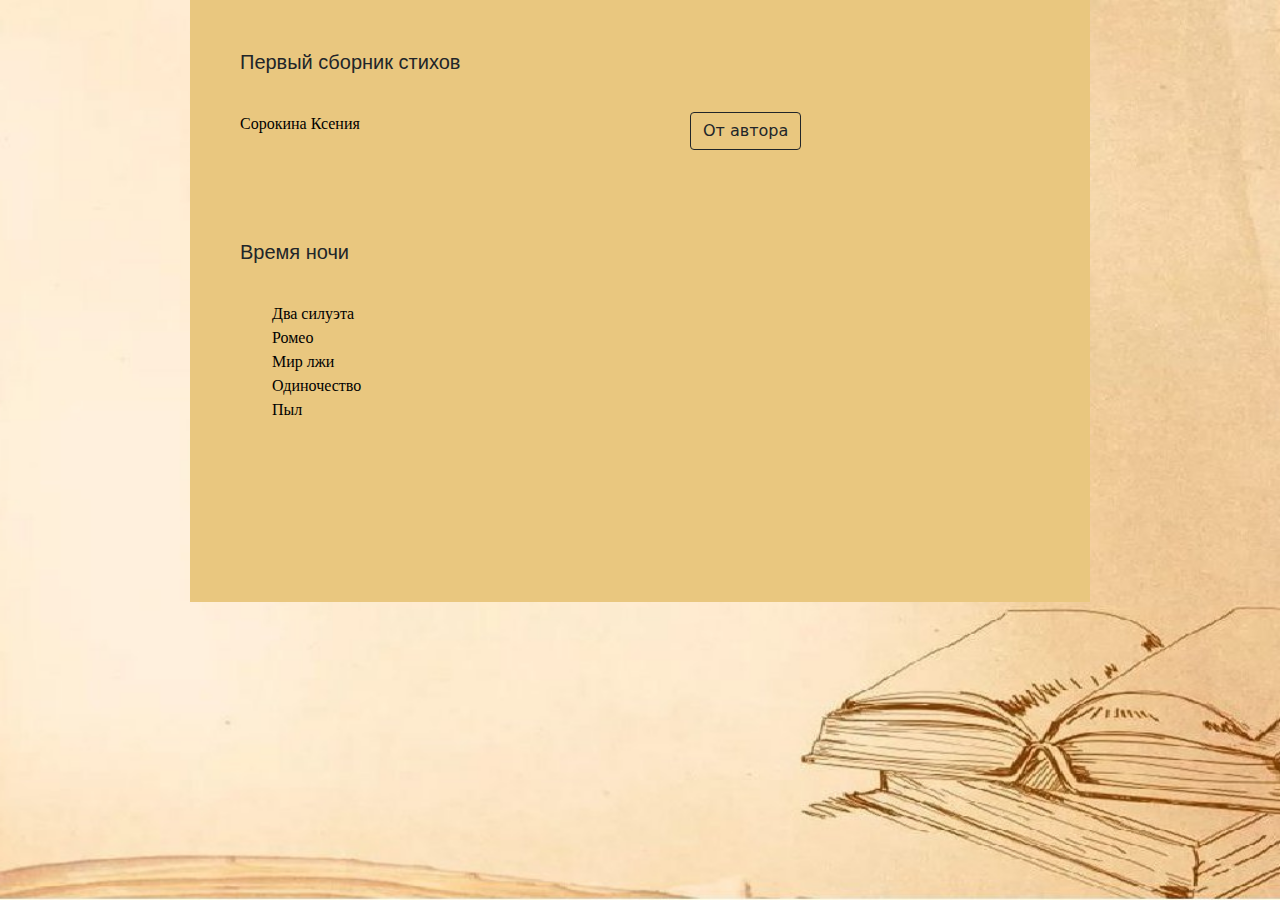
<file: index.html>
<!DOCTYPE html>
<html lang="en">
<head>
    <meta charset="UTF-8">
    <meta http-equiv="X-UA-Compatible" content="IE=edge">
    <meta name="viewport" content="width=device-width, initial-scale=1.0">
    <title>poesia.ks</title>
    <link rel="stylesheet" href="bootstrap-5.1.3-dist/css/bootstrap.min.css">
    <link rel="stylesheet" href="style.css">
</head>
<body>
    <div class="main">
 <div class="first">
    <div class="heading">
        <h1>Первый сборник стихов</h1>
        <p>
        <a href="https://www.instagram.com/ks.susha_/">Сорокина Ксения</a>
        </p>
    
    <div class="mini">
        <!-- Button trigger modal -->
<button type="button" class="btn btn-outline-dark"  data-bs-toggle="modal" data-bs-target="#exampleModal">
    От автора
  </button>
  
  <!-- Modal -->
  <div class="modal fade" id="exampleModal" tabindex="-1" aria-labelledby="exampleModalLabel" aria-hidden="true">
    <div class="modal-dialog">
      <div class="modal-content">
        <div class="modal-header">
          <h5 class="modal-title" id="exampleModalLabel">Благодарность автора</h5>
          <button type="button" class="btn-close" data-bs-dismiss="modal" aria-label="Close"></button>
        </div>
        <div class="modal-body">
          Я благодарю каждого, кто уделил немного своего времини и оценил мое творчество.
        </div>
        <div class="modal-footer">
          <button type="button" class="btn btn-secondary" data-bs-dismiss="modal">Закрыть</button>
          
        </div>
      </div>
    </div>
  </div>
  
    </div>
    </div>
 </div>   
    <div class="second">
        <div class="title">
            <h1>Время ночи</h1>
        </div>
        <div class="content">
            <ul>
                <li>
                    <a href="first verse/index.html">Два силуэта</a>
                </li>
                <li>
                    <a href="second verse/index.html">Ромео</a>
                </li>
                <li>
                    <a href="fourth verse/indx.html">Мир лжи</a>
                </li>
                <li>
                    <a href="fifth verse/index.html">Одиночество</a>
                </li>
                <li>
                    <a href="sixth verse/index.html">Пыл</a>
                </li>
            </ul>
        </div>
        
    </div>
    </div>




    <script src="bootstrap-5.1.3-dist/js/bootstrap.min.js"></script>
</body>
</html>
</file>
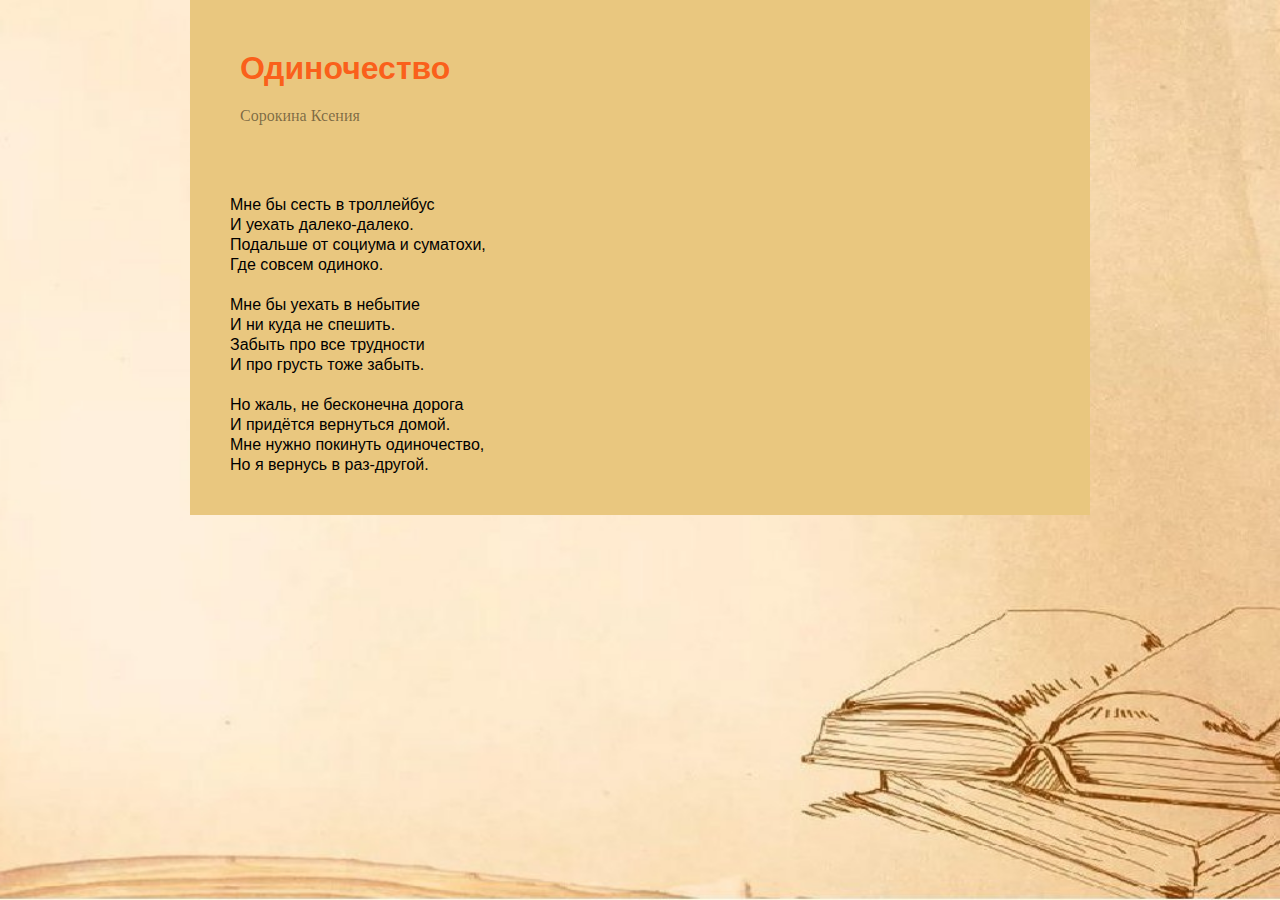
<file: personal pages/fifth verse/index.html>
<!DOCTYPE html>
<html lang="en">
<head>
    <meta charset="UTF-8">
    <meta http-equiv="X-UA-Compatible" content="IE=edge">
    <meta name="viewport" content="width=device-width, initial-scale=1.0">
    <title>Document</title>
    <link rel="stylesheet" href="style.css">
</head>
<body>
    <div class="main">
        <div class="first">
            <h1>Одиночество</h1>
            <div class="link">
            <p> 
                <a href="../../personal pages/index.html">
                    Сорокина Ксения
                </a>
            </p>
            </div>
        </div>
        <div class="second">
            <p class="verse">
                Мне бы сесть в троллейбус
                <br>
                И уехать далеко-далеко.
                <br>
                Подальше от социума и суматохи,
                <br>
                Где совсем одиноко. 
                </br>
                
                <br>
                Мне бы уехать в небытие
                <br>
                И ни куда не спешить.
                <br>
                Забыть про все трудности
                <br>
                И про грусть тоже забыть. 
               </br>
                
                <br>
                Но жаль, не бесконечна дорога
                <br>
                И придётся вернуться домой.
                <br>
                Мне нужно покинуть одиночество,
                <br>
                Но я вернусь в раз-другой.
            </br>
            </p>
        </div>
        <div class="third">
            
        </div>
        </div>
</body>
</html>
</file>
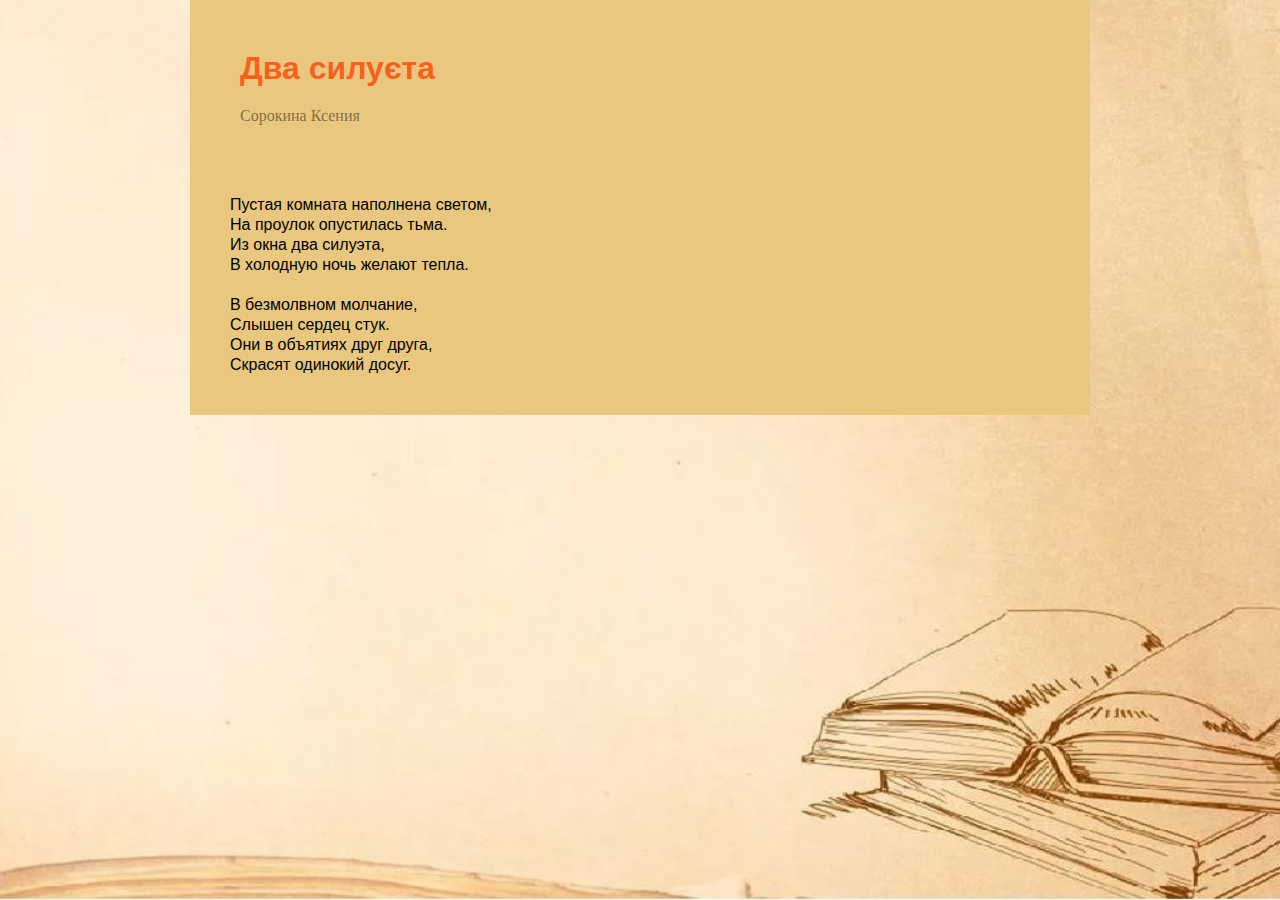
<file: personal pages/first verse/index.html>
<!DOCTYPE html>
<html lang="en">
<head>
    <meta charset="UTF-8">
    <meta http-equiv="X-UA-Compatible" content="IE=edge">
    <meta name="viewport" content="width=device-width, initial-scale=1.0">
    <title>Document</title>
    <link rel="stylesheet" href="ctyle.css">
</head>
<body>
    <div class="main">
    <div class="first">
        <h1>Два силуєта</h1>
        <div class="link">
        <p> 
            <a href="../../personal pages/index.html">
                Сорокина Ксения
            </a>
        </p>
        </div>
    </div>
    <div class="second">
        <p class="verse">
            Пустая комната наполнена светом,
            <br>
            На проулок опустилась тьма.
            <br>
            Из окна два силуэта,
           <br>
            В холодную ночь желают тепла.
            </br>

            <br>
            В безмолвном молчание,
            <br>
            Слышен сердец стук.
            <br>
            Они в объятиях друг друга,
            <br>
            Скрасят одинокий досуг.
        </br>
        </p>
    </div>
    <div class="third">
        
    </div>
    </div>
</body>
</html>
</file>
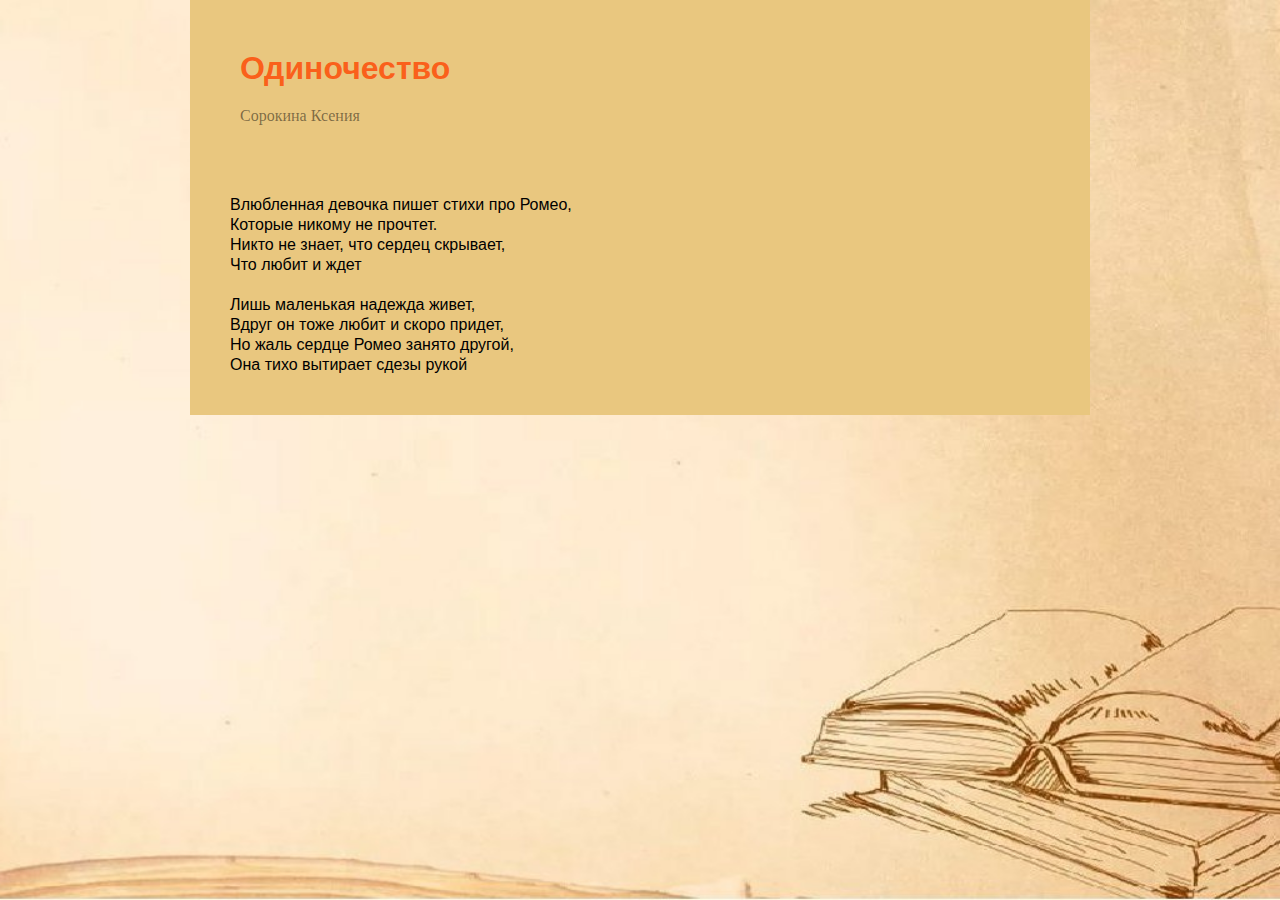
<file: personal pages/second verse/index.html>
<!DOCTYPE html>
<html lang="en">
<head>
    <meta charset="UTF-8">
    <meta http-equiv="X-UA-Compatible" content="IE=edge">
    <meta name="viewport" content="width=device-width, initial-scale=1.0">
    <title>Document</title>
    <link rel="stylesheet" href="style.css">
</head>
<body>
    <div class="main">
        <div class="first">
            <h1>Одиночество</h1>
            <div class="link">
            <p> 
                <a href="../../personal pages/index.html">
                    Сорокина Ксения
                </a>
            </p>
            </div>
        </div>
        <div class="second">
            <p class="verse">
                Влюбленная девочка пишет стихи про Ромео,
                <br>
                Которые никому не прочтет.
                <br>
                Никто не знает, что сердец скрывает,
                <br>
                Что любит и ждет
                </br>
                <br>
                Лишь маленькая надежда живет,
                <br>
                Вдруг он тоже любит и скоро придет,
                <br>
                Но жаль сердце Ромео занято другой,
                <br>
                Она тихо вытирает сдезы рукой
            </br>
            </p>
        </div>
        <div class="third">
            
        </div>
        </div>
    </body>
    </html>
</body>
</html>
</file>
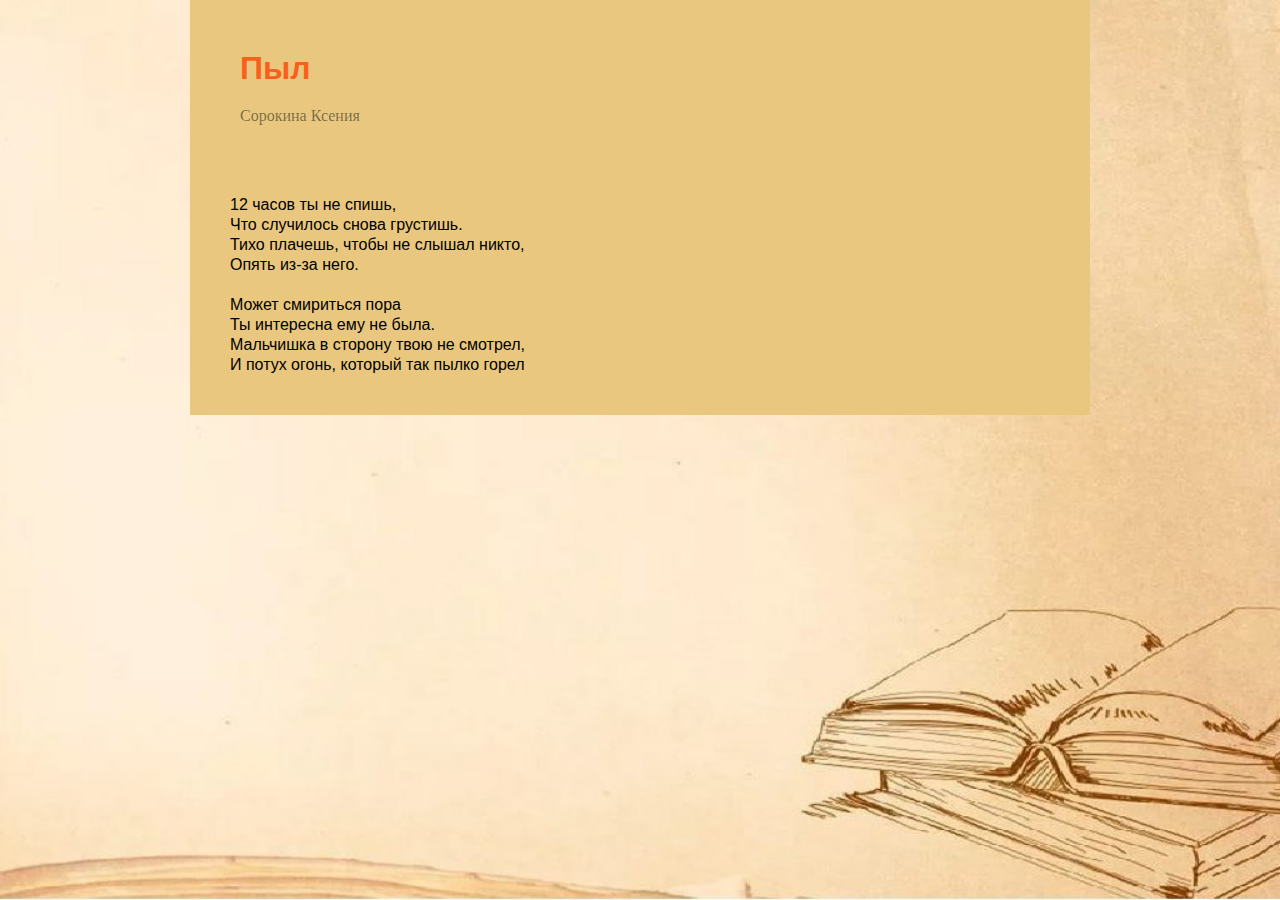
<file: personal pages/sixth verse/index.html>
<!DOCTYPE html>
<html lang="en">
<head>
    <meta charset="UTF-8">
    <meta http-equiv="X-UA-Compatible" content="IE=edge">
    <meta name="viewport" content="width=device-width, initial-scale=1.0">
    <title>Document</title>
    <link rel="stylesheet" href="style.css">
</head>
<body>
    <div class="main">
        <div class="first">
            <h1>Пыл</h1>
            <div class="link">
            <p> 
                <a href="../../personal pages/index.html">
                    Сорокина Ксения
                </a>
            </p>
            </div>
        </div>
        <div class="second">
            <p class="verse">
                12 часов ты не спишь,
                <br>
                Что случилось снова грустишь.
                <br>
                Тихо плачешь, чтобы не слышал никто,
                <br>
                Опять из-за него.
                </br>
                
                <br>
                Может смириться пора
                <br>
                Ты интересна ему не была.
                <br>
                Мальчишка в сторону твою не смотрел,
                <br>
                И потух огонь, который так пылко горел
            </br>
            </p>
        </div>
        <div class="third">
            
        </div>
        </div>
</body>
</html>
</file>
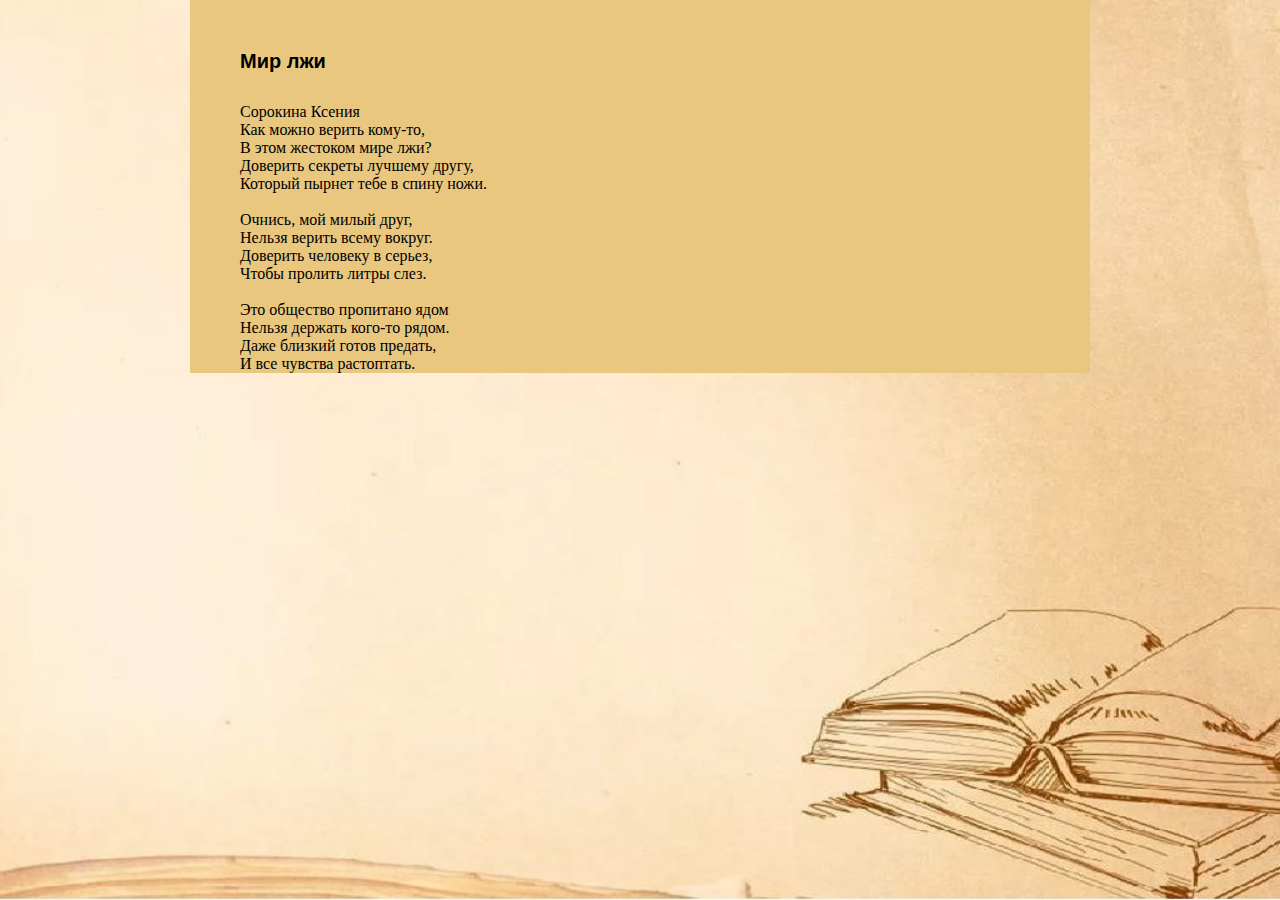
<file: indx.html>
<!DOCTYPE html>
<html lang="en">
<head>
    <meta charset="UTF-8">
    <meta http-equiv="X-UA-Compatible" content="IE=edge">
    <meta name="viewport" content="width=device-width, initial-scale=1.0">
    <title>Document</title>
    <link rel="stylesheet" href="style.css">
</head>
<body>
    <div class="main">
        <div class="first">
            <h1>Мир лжи</h1>
            <div class="link">
            <p> 
                <a href="../../personal pages/index.html">
                    Сорокина Ксения
                </a>
            </p>
            </div>
        </div>
        <div class="second">
            <p class="verse">
                Как можно верить кому-то,
                <br>
                В этом жестоком мире лжи?
                <br>
                Доверить секреты лучшему другу,
                <br>
                Который пырнет тебе в спину ножи.
                </br>

                <br>
                Очнись, мой милый друг,
                <br>
                Нельзя верить всему вокруг.
                <br>
                Доверить человеку в серьез,
                <br>
                Чтобы пролить литры слез.
                </br>
                <br>
                Это общество пропитано ядом
                <br>
                Нельзя держать кого-то рядом.
                <br>
                Даже близкий готов предать,
                <br>
                И все чувства растоптать.
            </br>
            </p>
        </div>
        <div class="third">
            
        </div>
        </div>
</body>
</html>
</file>
<file: style.css>
*{
    margin: 0;
    padding: 0;
    box-sizing: border-box;
}
body{
    background: url(boock3.jpg) no-repeat center center fixed;
    background-size: cover;
    width: 100%;
    min-height: 100%;
}
.main{
    margin: 0 auto ;
    height: 100%;
    width: 900px;
    background-color: rgb(233, 199, 127);
    
    
}
h1{
    padding: 50px 50px 30px;
    font-size: 20px;
    font-family: 'Franklin Gothic Medium', 'Arial Narrow', Arial, sans-serif;
}
p{
    padding: 0px 50px;
}
.second{
    width: 990px;
    height: 100%;

}
.content{
    width: 700px;
    height: 300px;
    padding: 0px 50px;
}
a{
    text-decoration: none;
    color: black;
    font-family: Cambria, Cochin, Georgia, Times, 'Times New Roman', serif ;
}
li{
    list-style-type: none;
}
.heading{
    width: 500px;
    height: 100%; 

}

.text{
    width: 20px;
    height: 100%;
    border: 1px solid black;
    position: relative;
    left: 500px;
    top: -40px;
    border-radius: 20px;
    font-size: 10px;
    
    
}
.first{
    width: 800px;
    height: 100%;
}
a:hover{
    color: orangered;
}
.text:hover{
    
}
.btn-outline-dark{
     position: relative;
    left: 500px;
    top: -40px;
    border-radius: -10px;
    
}
</file>
<file: personal pages/fifth verse/style.css>
body{
    background: url(boock3.jpg) no-repeat center center fixed;
    background-size: cover;
    width: 100%;
    
}
*{
    margin: 0;
    padding: 0;
    box-sizing: border-box;
}
.main{
    margin: 0 auto ;
    height: 100%;
    width: 900px;
    background-color: rgb(233, 199, 127);
}
.first{
    width: 700px;
    
    padding: 50px;
}
a{
    text-decoration: none ;
    color: rgba(0, 0, 0, 0.479);
}

.link{
    width: 200px;
    height: 100%;
    padding: 20px 0 ;
}
a:hover{
    color: orangered;

}
.second{
    line-height: 15pt;
    padding:  0 40px  40px;
  

}
.verse{
    font-family: -apple-system, BlinkMacSystemFont, 'Segoe UI', Roboto, Oxygen, Ubuntu, Cantarell, 'Open Sans', 'Helvetica Neue', sans-serif;
}
h1{
    font-family: 'Trebuchet MS', 'Lucida Sans Unicode', 'Lucida Grande', 'Lucida Sans', Arial, sans-serif;
    color: rgba(255, 68, 0, 0.795);
}
</file>
<file: personal pages/first verse/ctyle.css>
body{
    background: url(boock3.jpg) no-repeat center center fixed;
    background-size: cover;
    width: 100%;
    
}
*{
    margin: 0;
    padding: 0;
    box-sizing: border-box;
}
.main{
    margin: 0 auto ;
    height: 100%;
    width: 900px;
    background-color: rgb(233, 199, 127);
}
.first{
    width: 700px;
    
    padding: 50px;
}
a{
    text-decoration: none ;
    color: rgba(0, 0, 0, 0.479);
}

.link{
    width: 200px;
    height: 100%;
    padding: 20px 0 ;
}
a:hover{
    color: orangered;

}
.second{
    line-height: 15pt;
    padding:  0 40px  40px;
  

}
.verse{
    font-family: -apple-system, BlinkMacSystemFont, 'Segoe UI', Roboto, Oxygen, Ubuntu, Cantarell, 'Open Sans', 'Helvetica Neue', sans-serif;
}
h1{
    font-family: 'Trebuchet MS', 'Lucida Sans Unicode', 'Lucida Grande', 'Lucida Sans', Arial, sans-serif;
    color: rgba(255, 68, 0, 0.795);
}
</file>
<file: personal pages/second verse/style.css>
body{
    background: url(boock3.jpg) no-repeat center center fixed;
    background-size: cover;
    width: 100%;
    
}
*{
    margin: 0;
    padding: 0;
    box-sizing: border-box;
}
.main{
    margin: 0 auto ;
    height: 100%;
    width: 900px;
    background-color: rgb(233, 199, 127);
}
.first{
    width: 700px;
    
    padding: 50px;
}
a{
    text-decoration: none ;
    color: rgba(0, 0, 0, 0.479);
}

.link{
    width: 200px;
    height: 100%;
    padding: 20px 0 ;
}
a:hover{
    color: orangered;

}
.second{
    line-height: 15pt;
    padding:  0 40px  40px;
  

}
.verse{
    font-family: -apple-system, BlinkMacSystemFont, 'Segoe UI', Roboto, Oxygen, Ubuntu, Cantarell, 'Open Sans', 'Helvetica Neue', sans-serif;
}
h1{
    font-family: 'Trebuchet MS', 'Lucida Sans Unicode', 'Lucida Grande', 'Lucida Sans', Arial, sans-serif;
    color: rgba(255, 68, 0, 0.795);
}
</file>
<file: personal pages/sixth verse/style.css>
body{
    background: url(boock3.jpg) no-repeat center center fixed;
    background-size: cover;
    width: 100%;
    
}
*{
    margin: 0;
    padding: 0;
    box-sizing: border-box;
}
.main{
    margin: 0 auto ;
    height: 100%;
    width: 900px;
    background-color: rgb(233, 199, 127);
}
.first{
    width: 700px;
    
    padding: 50px;
}
a{
    text-decoration: none ;
    color: rgba(0, 0, 0, 0.479);
}

.link{
    width: 200px;
    height: 100%;
    padding: 20px 0 ;
}
a:hover{
    color: orangered;

}
.second{
    line-height: 15pt;
    padding:  0 40px  40px;
  

}
.verse{
    font-family: -apple-system, BlinkMacSystemFont, 'Segoe UI', Roboto, Oxygen, Ubuntu, Cantarell, 'Open Sans', 'Helvetica Neue', sans-serif;
}
h1{
    font-family: 'Trebuchet MS', 'Lucida Sans Unicode', 'Lucida Grande', 'Lucida Sans', Arial, sans-serif;
    color: rgba(255, 68, 0, 0.795);
}
</file>
